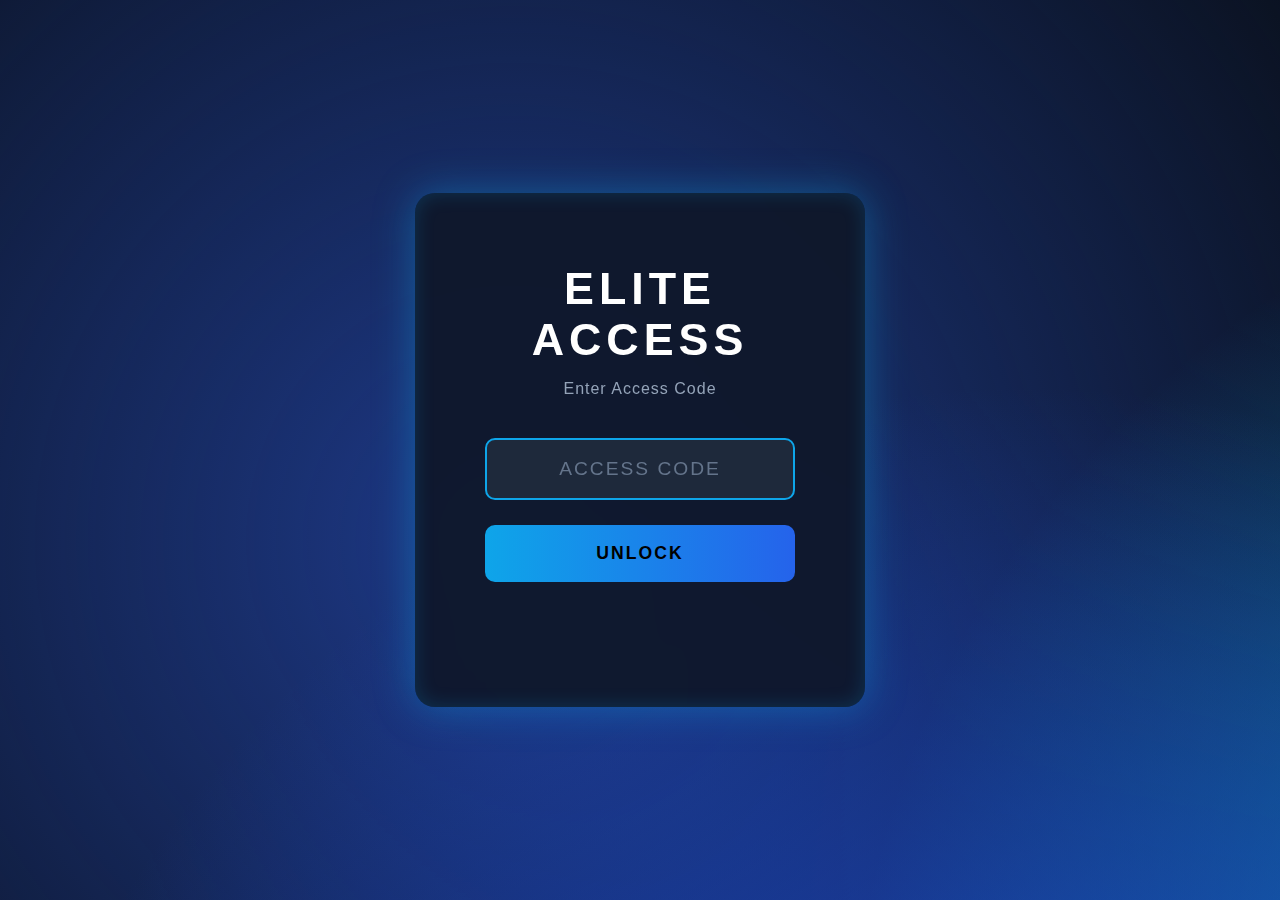
<file: index.html>
<!DOCTYPE html>
<html lang="en">
<head>
<meta charset="UTF-8">
<meta http-equiv="Content-Type" content="text/html; charset=UTF-8">
<meta name="viewport" content="width=device-width, initial-scale=1.0">
<title>Elite Access Portal</title>
<link rel="stylesheet" href="style-index.css">
</head>
<body>

<div class="background-layer-1"></div>
<div class="background-layer-2"></div>
<div class="background-layer-3"></div>

<div class="login-container">
    <h1>ELITE ACCESS</h1>
    <p class="subtitle">Enter Access Code</p>

    <input type="password" id="passwordInput" placeholder="ACCESS CODE">
    <button onclick="checkPassword()">UNLOCK</button>

    <div id="message"></div>
</div>

<script src="script.js"></script>
</body>
</html>
</file>
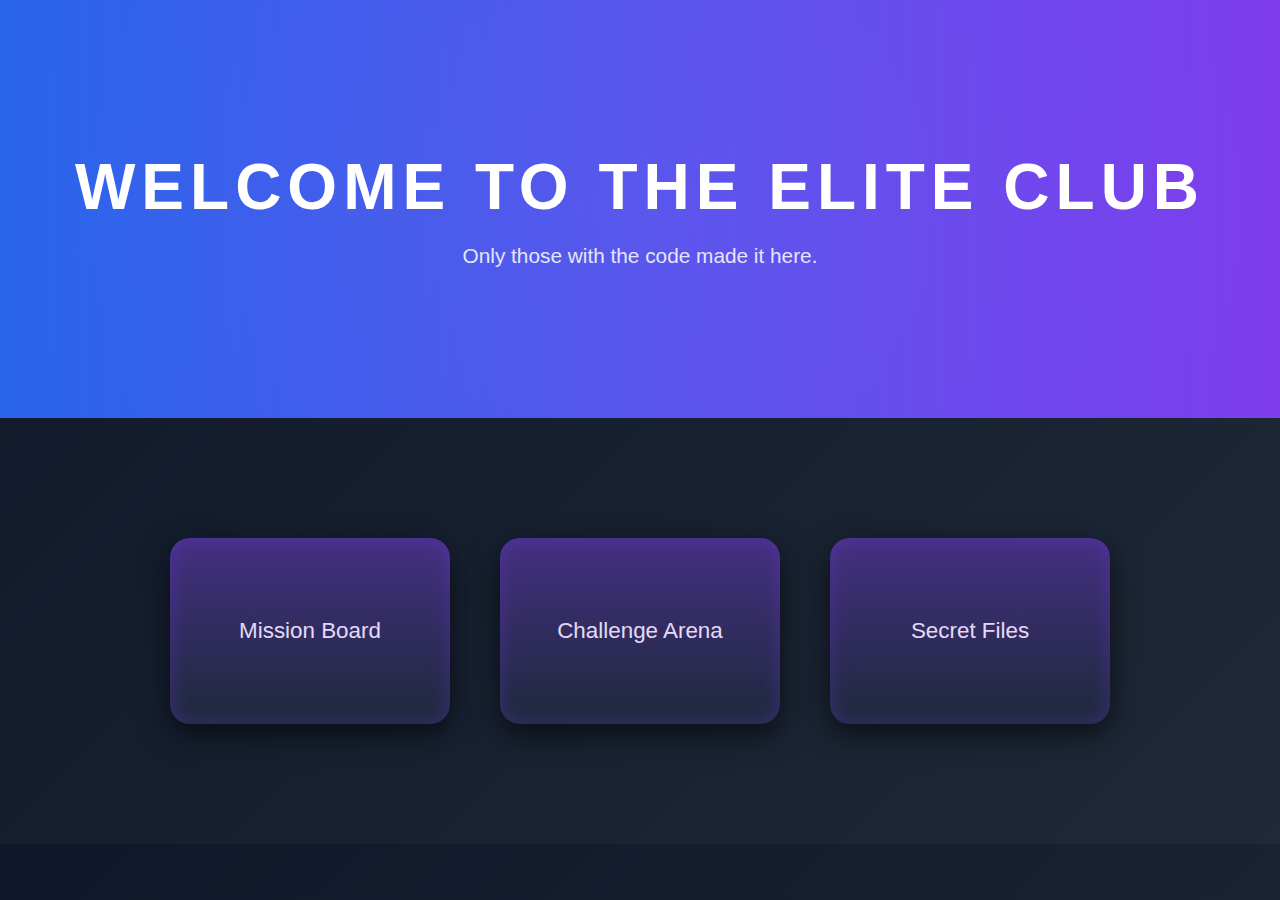
<file: unlocked.html>
<!DOCTYPE html>
<html lang="en">
<head>
<meta charset="UTF-8">
<meta http-equiv="Content-Type" content="text/html; charset=UTF-8">
<meta name="viewport" content="width=device-width, initial-scale=1.0">
<title>Elite Club</title>
<link rel="stylesheet" href="style-unlocked.css">
</head>
<body>

<div class="hero">
    <h1>WELCOME TO THE ELITE CLUB</h1>
    <p>Only those with the code made it here.</p>
</div>

<div class="features">
    <div class="card">Mission Board</div>
    <div class="card">Challenge Arena</div>
    <div class="card">Secret Files</div>
</div>

</body>
</html>
</file>
<file: style-index.css>
/* ===============================
   GLOBAL RESET
================================= */
* {
    margin: 0;
    padding: 0;
    box-sizing: border-box;
}

html, body {
    height: 100%;
}

body {
    font-family: 'Segoe UI', Arial, sans-serif;
    background: #0b1220;
    color: #ffffff;
    overflow: hidden;
    position: relative;
}

/* ===============================
   ANIMATED BACKGROUND LAYERS
================================= */

.background-layer-1,
.background-layer-2,
.background-layer-3 {
    position: fixed;
    width: 200%;
    height: 200%;
    pointer-events: none;
}

.background-layer-1 {
    background: radial-gradient(circle at 20% 30%, #1e3a8a, transparent 40%);
    animation: moveLayer1 20s linear infinite;
}

.background-layer-2 {
    background: radial-gradient(circle at 70% 60%, #0ea5e9, transparent 45%);
    animation: moveLayer2 30s linear infinite;
}

.background-layer-3 {
    background: radial-gradient(circle at 40% 80%, #1d4ed8, transparent 50%);
    animation: moveLayer3 40s linear infinite;
}

@keyframes moveLayer1 {
    0% { transform: translate(0,0); }
    50% { transform: translate(-60px, -40px); }
    100% { transform: translate(0,0); }
}

@keyframes moveLayer2 {
    0% { transform: translate(0,0); }
    50% { transform: translate(80px, 60px); }
    100% { transform: translate(0,0); }
}

@keyframes moveLayer3 {
    0% { transform: translate(0,0); }
    50% { transform: translate(-40px, 70px); }
    100% { transform: translate(0,0); }
}

/* ===============================
   LOGIN CARD
================================= */

.login-container {
    position: absolute;
    top: 50%;
    left: 50%;
    transform: translate(-50%, -50%);
    background: rgba(15, 23, 42, 0.95);
    padding: 70px;
    width: 450px;
    border-radius: 20px;
    backdrop-filter: blur(15px);
    box-shadow:
        0 0 40px rgba(14, 165, 233, 0.4),
        inset 0 0 20px rgba(14, 165, 233, 0.2);
    transition: 0.4s ease;
}

.login-container:hover {
    box-shadow:
        0 0 60px rgba(14, 165, 233, 0.7),
        inset 0 0 25px rgba(14, 165, 233, 0.3);
}

/* ===============================
   TYPOGRAPHY
================================= */

h1 {
    font-size: 2.8rem;
    letter-spacing: 5px;
    text-align: center;
    margin-bottom: 15px;
    text-transform: uppercase;
}

.subtitle {
    text-align: center;
    margin-bottom: 40px;
    color: #94a3b8;
    font-weight: 500;
    letter-spacing: 1px;
}

/* ===============================
   INPUT STYLING
================================= */

input {
    width: 100%;
    padding: 18px;
    font-size: 1.2rem;
    background: #1e293b;
    border: 2px solid #0ea5e9;
    color: white;
    border-radius: 10px;
    margin-bottom: 25px;
    text-align: center;
    transition: all 0.3s ease;
}

input::placeholder {
    color: #64748b;
    letter-spacing: 2px;
}

input:focus {
    outline: none;
    border-color: #38bdf8;
    box-shadow: 0 0 20px #38bdf8;
}

/* ===============================
   BUTTON
================================= */

button {
    width: 100%;
    padding: 18px;
    font-size: 1.1rem;
    font-weight: bold;
    background: linear-gradient(90deg, #0ea5e9, #2563eb);
    border: none;
    border-radius: 10px;
    cursor: pointer;
    transition: all 0.3s ease;
    letter-spacing: 2px;
}

button:hover {
    transform: scale(1.05);
    box-shadow: 0 0 25px rgba(37, 99, 235, 0.8);
}

/* ===============================
   MESSAGE
================================= */

#message {
    margin-top: 25px;
    height: 30px;
    text-align: center;
    font-weight: bold;
    letter-spacing: 1px;
}

/* ===============================
   FADE IN ANIMATION
================================= */

.login-container {
    animation: fadeIn 1.2s ease forwards;
}

@keyframes fadeIn {
    from {
        opacity: 0;
        transform: translate(-50%, -60%);
    }
    to {
        opacity: 1;
        transform: translate(-50%, -50%);
    }
}
</file>
<file: style-unlocked.css>
/* ===============================
   RESET
================================= */
* {
    margin: 0;
    padding: 0;
    box-sizing: border-box;
}

body {
    font-family: 'Impact', sans-serif;
    background: linear-gradient(135deg, #0f172a, #1f2937);
    color: white;
}

/* ===============================
   HERO SECTION
================================= */

.hero {
    text-align: center;
    padding: 150px 20px;
    background:
        linear-gradient(90deg, #2563eb, #7c3aed);
    position: relative;
    overflow: hidden;
}

.hero::after {
    content: "";
    position: absolute;
    width: 200%;
    height: 200%;
    top: -50%;
    left: -50%;
    background: radial-gradient(circle, rgba(255,255,255,0.05), transparent 70%);
    animation: rotateLight 30s linear infinite;
}

@keyframes rotateLight {
    from { transform: rotate(0deg); }
    to { transform: rotate(360deg); }
}

.hero h1 {
    font-size: 4rem;
    letter-spacing: 6px;
    text-transform: uppercase;
    position: relative;
    z-index: 2;
}

.hero p {
    margin-top: 20px;
    font-size: 1.3rem;
    opacity: 0.85;
    position: relative;
    z-index: 2;
}

/* ===============================
   FEATURE GRID
================================= */

.features {
    display: flex;
    justify-content: center;
    gap: 50px;
    padding: 120px 40px;
}

.card {
    background: #1e293b;
    padding: 80px 40px;
    width: 280px;
    text-align: center;
    border-radius: 20px;
    font-size: 1.4rem;
    box-shadow:
        0 10px 30px rgba(0,0,0,0.6),
        inset 0 0 20px rgba(124, 58, 237, 0.3);
    transition: all 0.4s ease;
    position: relative;
    overflow: hidden;
}

.card::before {
    content: "";
    position: absolute;
    top: -100%;
    left: 0;
    width: 100%;
    height: 200%;
    background: linear-gradient(
        to bottom,
        transparent,
        rgba(124, 58, 237, 0.4),
        transparent
    );
    transition: 0.6s;
}

.card:hover::before {
    top: 100%;
}

.card:hover {
    transform: translateY(-15px) scale(1.05);
    box-shadow:
        0 20px 50px rgba(124, 58, 237, 0.8);
}

/* ===============================
   RESPONSIVE
================================= */

@media (max-width: 900px) {
    .features {
        flex-direction: column;
        align-items: center;
    }
}
</file>
